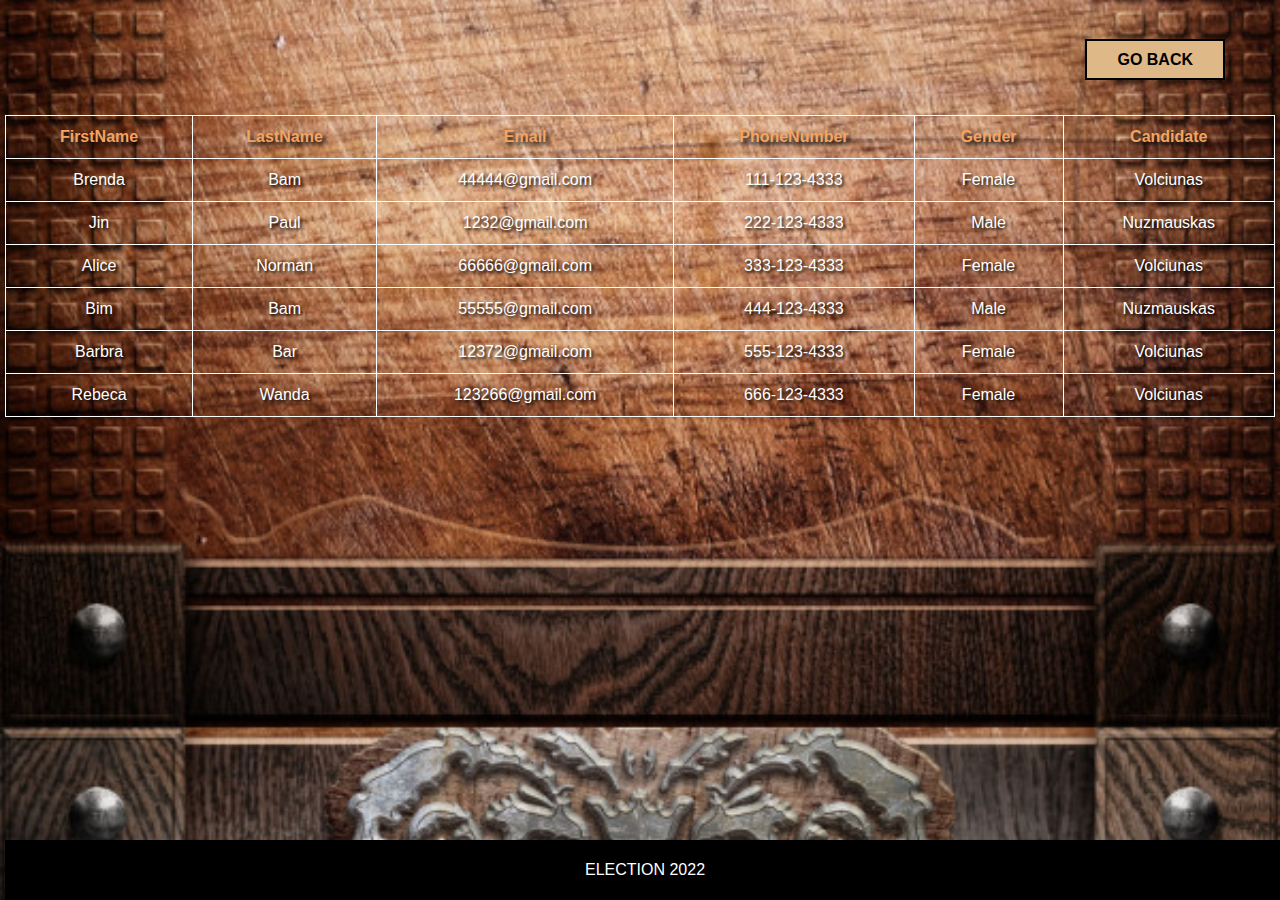
<file: checkAllVotes/index.html>
<!doctype html>
<html lang="en">
<head>
    <meta charset="UTF-8">
    <meta name="viewport"
          content="width=device-width, user-scalable=no, initial-scale=1.0, maximum-scale=1.0, minimum-scale=1.0">
    <meta http-equiv="X-UA-Compatible" content="ie=edge">
    <script src="https://ajax.googleapis.com/ajax/libs/jquery/3.3.1/jquery.min.js"></script>
    <link rel="stylesheet" href="style.css">
    <title>All Votes</title>
</head>
<body>
<header>
    <nav class="navbar">
        <ul class="nav-menu">
            <li class="nav-item"><a href="../index.html" class="nav-link">GO BACK</a></li>
        </ul>
    </nav>
</header>
<table class="table">
    <thead>
    <tr>
        <th>FirstName</th>
        <th>LastName</th>
        <th>Email</th>
        <th>PhoneNumber</th>
        <th>Gender</th>
        <th>Candidate</th>
    </tr>
    </thead>

    <tbody id="myTable">
    </tbody>
</table>
<footer>
    <p>ELECTION 2022</p>
</footer>
<script src="main.js"></script>
</body>
</html>
</file>
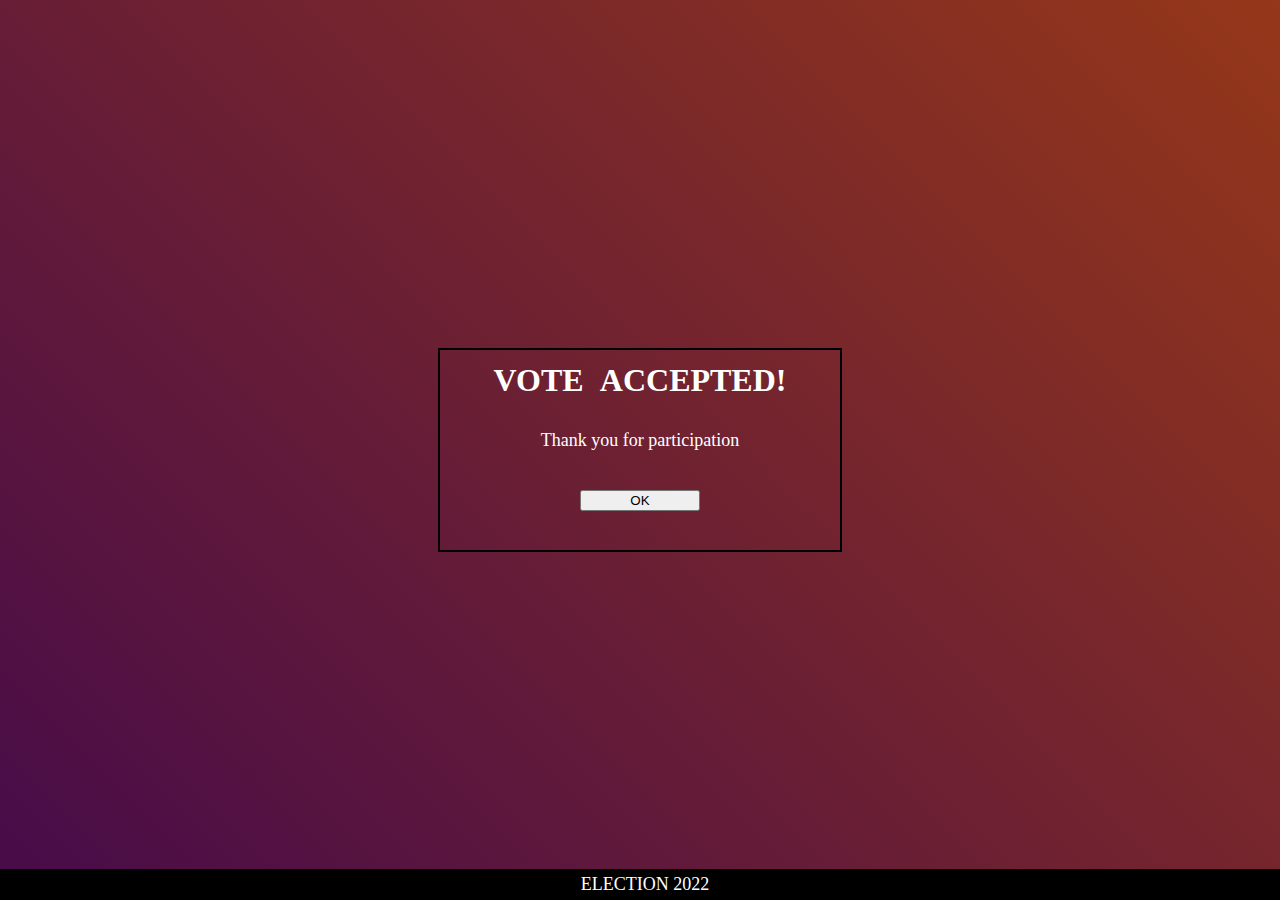
<file: voteAccepted/index.html>
<!doctype html>
<html lang="en">
<head>
    <meta charset="UTF-8">
    <meta name="viewport"
          content="width=device-width, user-scalable=no, initial-scale=1.0, maximum-scale=1.0, minimum-scale=1.0">
    <meta http-equiv="X-UA-Compatible" content="ie=edge">
    <title>Vote Accepted</title>
    <link rel="stylesheet" href="style.css">
</head>
<body class="wrapper">
<main>
    <section class="vote-accepted">
        <h1>VOTE ACCEPTED!</h1>
        <p>Thank you for participation</p>
        <div class="btn">
            <button type="button" onclick="location.href='../index.html'">OK</button>
        </div>
    </section>
</main>
<footer>
    <p>ELECTION 2022</p>
</footer>
</body>
</html>
</file>
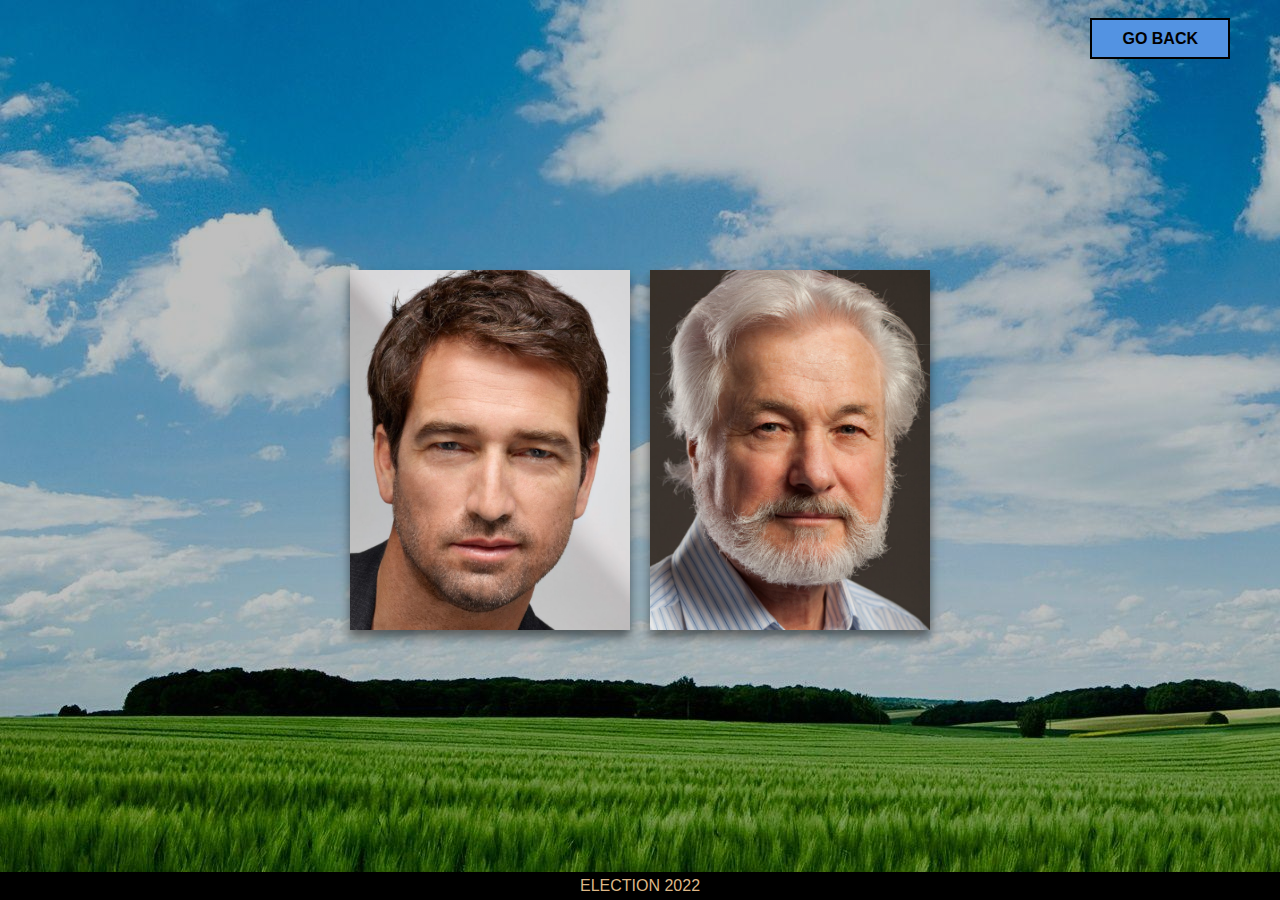
<file: votingpage/index.html>
<!doctype html>
<html lang="en">
<head>
    <meta charset="UTF-8">
    <meta name="viewport"
          content="width=device-width, user-scalable=no, initial-scale=1.0, maximum-scale=1.0, minimum-scale=1.0">
    <meta http-equiv="X-UA-Compatible" content="ie=edge">
    <link rel="stylesheet" href="style.css">
    <title>E-Vote</title>
</head>
<body>
<header>
    <nav class="navbar">
        <ul class="nav-menu">
            <li class="nav-item"><a href="../index.html" class="nav-link">GO BACK</a></li>
        </ul>
    </nav>
</header>
<div class="wrapper">
    <section class="card">
        <img src="../img/nuzmauskas.jpg" alt="jpg">
        <article class="info">
            <h1>Nuzmaukas Nuzmaukas</h1>
            <p>Info apie prezidenta, Info apie prezidenta,Info apie prezidenta,
                Info apie prezidenta,Info apie prezidenta</p>
            <div class="action">
                <a href="../voteAccepted/index.html" class="btn">GIVE YOUR VOTE</a>
            </div>
        </article>
    </section>

    <section class="card">
        <img src="../img/volciunas.jpg" alt="jpg">
        <article class="info">
            <h1>Volciunas Volciunas</h1>
            <p>Info apie prezidenta, Info apie prezidenta,Info apie prezidenta,
                Info apie prezidenta,Info apie prezidenta</p>
            <div class="action">
                <a href="../voteAccepted/index.html" class="btn">GIVE YOUR VOTE</a>
            </div>
        </article>
    </section>
</div>

<footer>
    <p>ELECTION 2022</p>
</footer>

</body>
</html>
</file>
<file: checkAllVotes/style.css>
* {
    box-sizing: border-box;
}

body {
    margin: 0;
    padding: 5px;
    font-family: sans-serif;
    background-image: url("../img/table.jpg");
    background-size: cover;
    background-position: center;
}

header {
    width: 100%;
    padding: 30px 50px;
    text-align: right;
    align-content: baseline;
}

.navbar ul {
    list-style: none;

}

.navbar ul li a {
    background-color: burlywood;
    padding: 10px 30px;
    border: 2px solid black;
    text-decoration: none;
    color: #000000;
    font-weight: bolder;
    text-transform: uppercase;
}
.table {
    width: 100%;
    border-collapse: collapse;
}

.table td, .table th {
    padding: 12px 15px;
    border: 1px solid #ffffff;
    text-align: center;
    font-size: 16px;
}

.table th {
    background-color: transparent;
    color: sandybrown;
    text-shadow: 3px 3px 4px black;
}

.table tbody tr:nth-child(even) {
    background-color: transparent;
}

td{
    color: #ffffff;
    text-shadow: 2px 2px 3px black;
}

body footer {
    text-align: center;
    background-color: black;
    padding: 5px;
    position: fixed;
    bottom: 0;
    width: 100%;
}

body footer p {
    color: white;
}

@media (max-width: 760px) {

    header {
        width: 100%;
        padding: 5px;
        text-align: right;
        align-content: baseline;
    }

    .navbar ul li a {
        background-color: burlywood;
        padding: 2px 10px;
        border: 2px solid black;
        text-decoration: none;
        color: #000000;
        font-weight: bolder;
        text-transform: uppercase;
    }
    .table thead {
        display: none;
    }

    .table, .table tbody, .table tr, .table td {
        display: block;
        width: 100%;
    }

    .table tr {
        margin-bottom: 15px;
    }

    .table td {
        text-align: right;
        padding-left: 50%;
        position: relative;
        color: white;
    }

    .table td::before {
        content: attr(data-label);
        position: absolute;
        left: 0;
        width: 50%;
        padding-left: 15px;
        font-size: 15px;
        font-weight: bold;
        text-align: left;
        color: sandybrown;
    }
}
</file>
<file: voteAccepted/style.css>
* {
    margin: 0 auto;
}

body {
    background-image: linear-gradient(225deg, #953719, #470b4a);
    background-repeat: no-repeat;
    height: 100vh;
    width: 100%;
    display: flex;
    align-content: center;
    align-items: center;
}

.main {
    align-content: space-evenly;
    margin: 0 auto;
}

body footer {
    text-align: center;
    background-color: black;
    padding: 5px;
    position: fixed;
    bottom: 0;
    width: 100%;

}

.vote-accepted {
    width: 400px;
    height: 200px;
    border: 2px solid black;
    text-align: center;
    line-height: 60px;
}

p {
    color: #ffffff;
    font-size: 18px;
}

h1 {
    color: white;
    word-spacing: 10px;
}

button {
    width: 30%;
}

@media screen and (max-width: 760px) {

    body {
        background-image: linear-gradient(225deg, #dcdcdc, #470b4a);
    }

    .vote-accepted {
        width: 60vw;
    }

    p {
        font-size: 4vw;
    }

    h1 {
        word-spacing: 5px;
        font-size: 6vw;
    }
}
</file>
<file: votingpage/style.css>
* {
    margin: 0 auto;
    box-sizing: border-box;
    font-family: sans-serif;
}

header {
    width: 100%;
    padding: 30px 50px;
    top: 0;
    position: absolute;
    text-align: right;
}

.navbar ul {
    list-style: none;

}

.navbar ul li a {
    background-color: #5393e2;
    padding: 10px 30px;
    border: 2px solid black;
    text-decoration: none;
    color: #000000;
    font-weight: bolder;
    text-transform: uppercase;
}

html, body {
    width: 100%;
    height: 100vh;
    display: flex;
    justify-content: center;
    align-items: center;
    background-image: linear-gradient(rgba(0, 0, 0, 0.25), rgba(0, 0, 0, 0.25)), url("../img/voting_page_background.jpg");
}

.wrapper {
    display: flex;
    justify-content: space-around;
}

.card {
    width: 280px;
    height: 360px;
    padding: 2rem 1rem;
    margin: 10px;
    background: #fff;
    position: relative;
    display: flex;
    align-items: flex-end;
    box-shadow: 0 7px 10px rgba(0, 0, 0, 0.5);
    transition: 0.5s ease-in-out;
    min-width: 213px;
}

.card:hover {
    transform: translateY(20px);
}

.card:before {
    content: "";
    position: absolute;
    top: 0;
    left: 0;
    display: block;
    width: 100%;
    height: 100%;
    background: linear-gradient(to bottom, rgba(0, 176, 155, 0.5), rgba(150, 201, 61, 1));
    z-index: 2;
    transition: 0.5s all;
    opacity: 0;
}

.card:hover:before {
    opacity: 1;
}

.card img {
    width: 100%;
    height: 100%;
    object-fit: cover;
    position: absolute;
    top: 0;
    left: 0;
}

.card .info {
    position: relative;
    z-index: 3;
    color: #fff;
    opacity: 0;
    transform: translateY(30px);
    transition: 0.5s all;
    flex-shrink: 2;
}

.card:hover .info {
    opacity: 1;
    transform: translateY(0px);
}

.card .info h1 {
    margin: 0;
}

.card .info p {
    letter-spacing: 1px;
    font-size: 15px;
    margin-top: 8px;
    margin-bottom: 20px;
}

.card .info .btn {
    text-decoration: none;
    padding: 0.5rem;
    background: transparent;
    color: #f3f3f3;
    font-weight: bold;
    cursor: pointer;
    transition: 0.4s ease-in-out;
    display: flex;
    justify-content: center;
    border: 2px solid black;
}

body footer {
    text-align: center;
    background-color: black;
    padding: 5px;
    position: fixed;
    bottom: 0;
    width: 100%;
}

body footer p {
    color: #DEB887FF;
}

.card .info .btn:hover {
    box-shadow: 0 7px 10px rgba(0, 0, 0, 0.5);
}

@media screen and (max-width: 760px) {
    .wrapper {
        display: block;
        float: right;

    }

    .card {
        width: 40vw;
        height: 40vh;
    }

    h1 {
        font-size: 22px;
    }

    .navbar ul li a {
        background-color: #5393e2;
        padding: 5px 10px;
        border: 2px solid black;
        text-decoration: none;
        color: #000000;
        font-weight: bold;
        text-transform: uppercase;
    }

    header {
        width: 100%;
        padding: 20px 20px;
        top: 0;
        position: absolute;
        text-align: right;
    }
}
</file>
